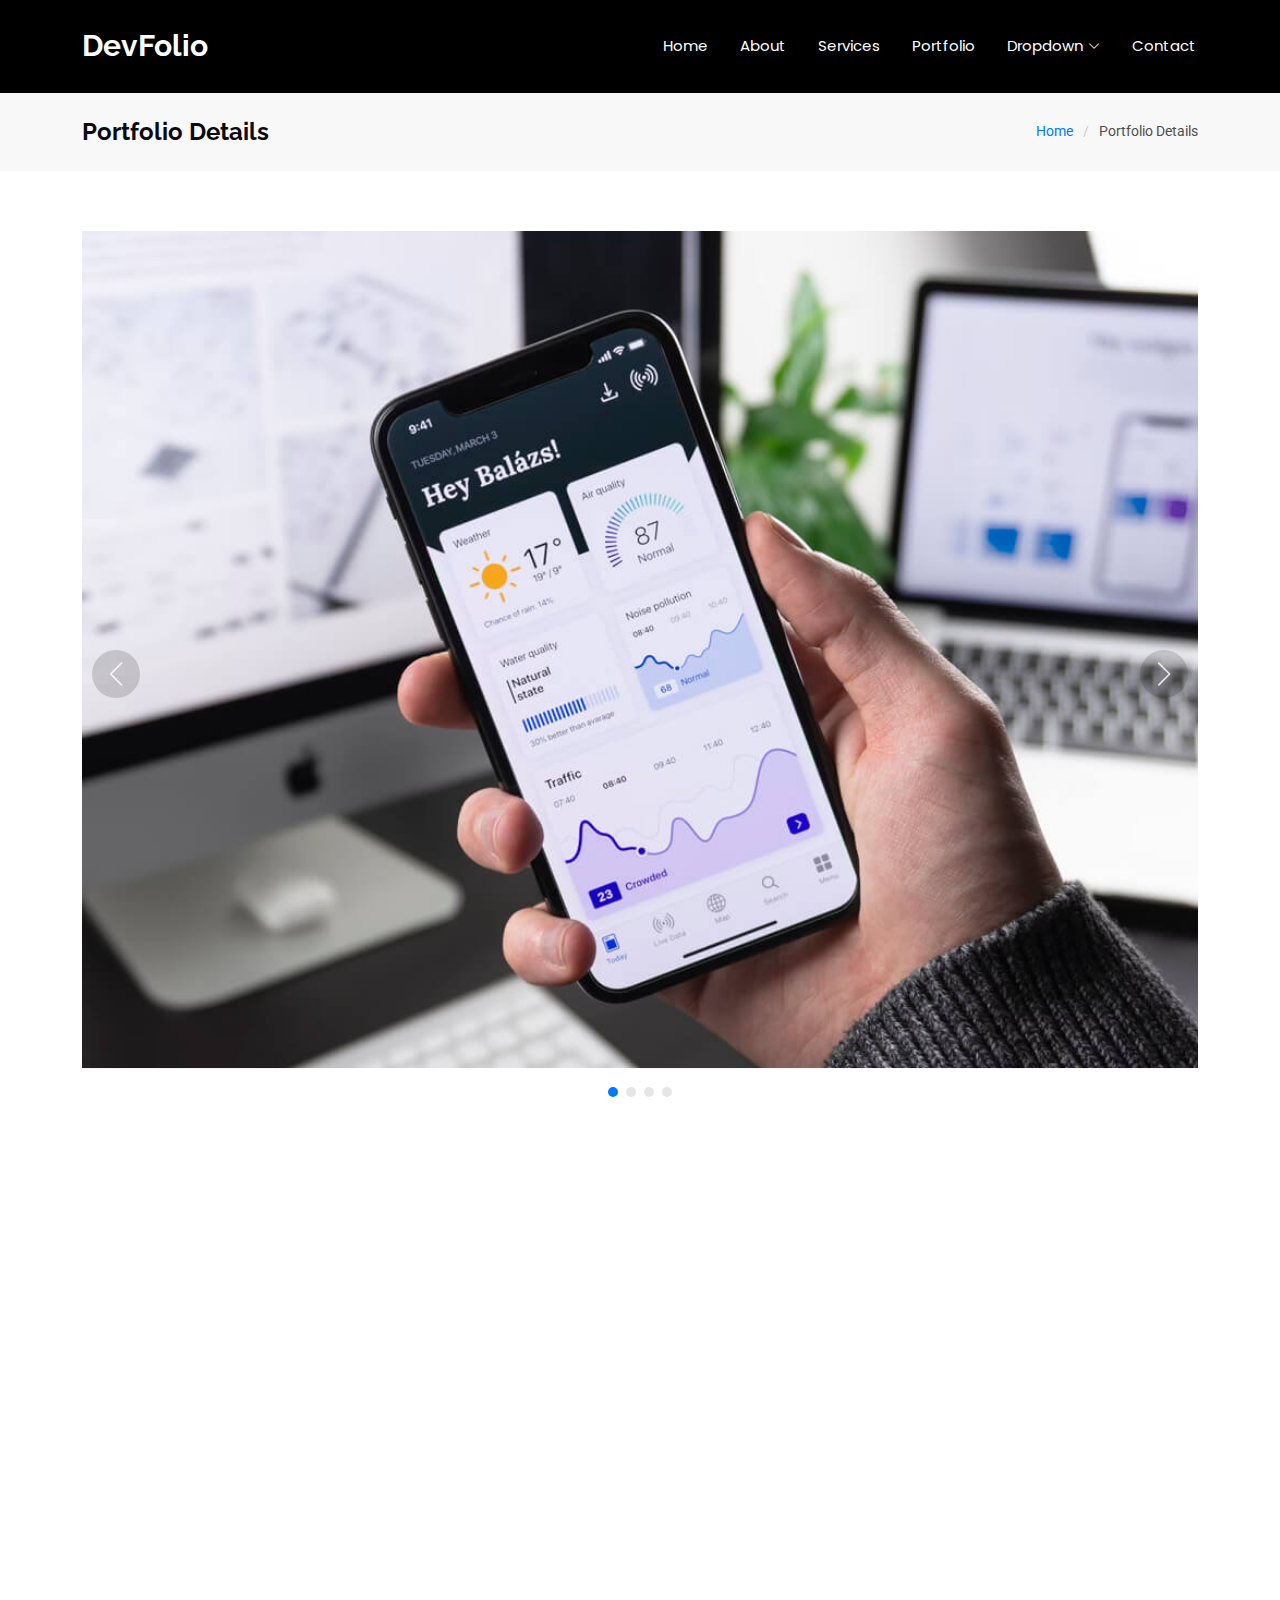
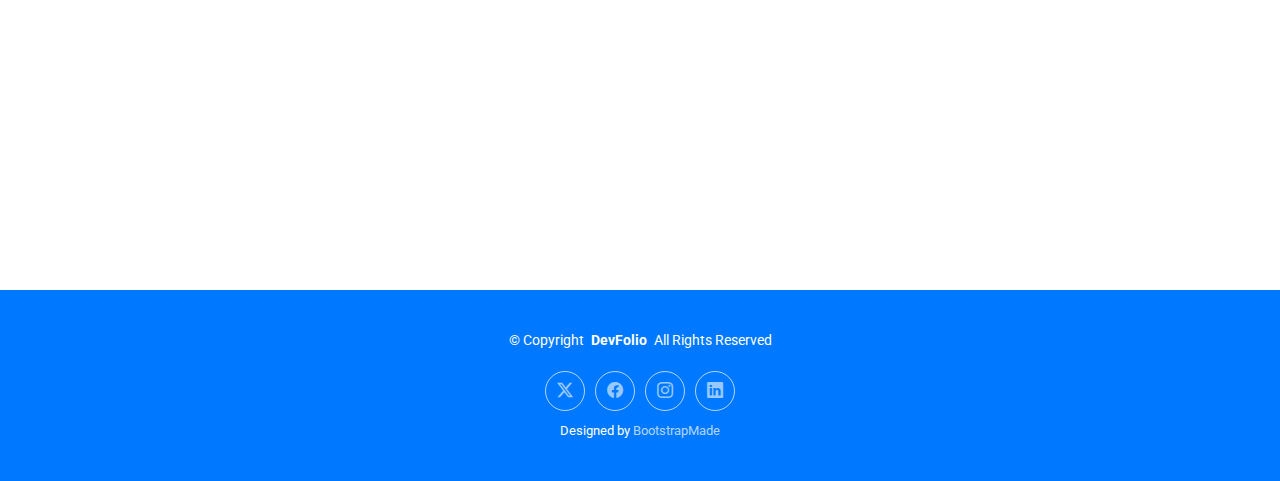
<file: portfolio-details.html>
<!DOCTYPE html>
<html lang="en">

<head>
  <meta charset="utf-8">
  <meta content="width=device-width, initial-scale=1.0" name="viewport">
  <title>Portfolio Details - DevFolio Bootstrap Template</title>
  <meta name="description" content="">
  <meta name="keywords" content="">

  <!-- Favicons -->
  <link href="assets/img/favicon.png" rel="icon">
  <link href="assets/img/apple-touch-icon.png" rel="apple-touch-icon">

  <!-- Fonts -->
  <link href="https://fonts.googleapis.com" rel="preconnect">
  <link href="https://fonts.gstatic.com" rel="preconnect" crossorigin>
  <link href="https://fonts.googleapis.com/css2?family=Roboto:ital,wght@0,100;0,300;0,400;0,500;0,700;0,900;1,100;1,300;1,400;1,500;1,700;1,900&family=Poppins:ital,wght@0,100;0,200;0,300;0,400;0,500;0,600;0,700;0,800;0,900;1,100;1,200;1,300;1,400;1,500;1,600;1,700;1,800;1,900&family=Raleway:ital,wght@0,100;0,200;0,300;0,400;0,500;0,600;0,700;0,800;0,900;1,100;1,200;1,300;1,400;1,500;1,600;1,700;1,800;1,900&display=swap" rel="stylesheet">

  <!-- Vendor CSS Files -->
  <link href="assets/vendor/bootstrap/css/bootstrap.min.css" rel="stylesheet">
  <link href="assets/vendor/bootstrap-icons/bootstrap-icons.css" rel="stylesheet">
  <link href="assets/vendor/aos/aos.css" rel="stylesheet">
  <link href="assets/vendor/glightbox/css/glightbox.min.css" rel="stylesheet">
  <link href="assets/vendor/swiper/swiper-bundle.min.css" rel="stylesheet">

  <!-- Main CSS File -->
  <link href="assets/css/main.css" rel="stylesheet">

  <!-- =======================================================
  * Template Name: DevFolio
  * Template URL: https://bootstrapmade.com/devfolio-bootstrap-portfolio-html-template/
  * Updated: Aug 07 2024 with Bootstrap v5.3.3
  * Author: BootstrapMade.com
  * License: https://bootstrapmade.com/license/
  ======================================================== -->
</head>

<body class="portfolio-details-page">

  <header id="header" class="header d-flex align-items-center sticky-top">
    <div class="container-fluid container-xl position-relative d-flex align-items-center justify-content-between">

      <a href="index.html" class="logo d-flex align-items-center">
        <!-- Uncomment the line below if you also wish to use an image logo -->
        <!-- <img src="assets/img/logo.png" alt=""> -->
        <h1 class="sitename">DevFolio</h1>
      </a>

      <nav id="navmenu" class="navmenu">
        <ul>
          <li><a href="#hero">Home<br></a></li>
          <li><a href="#about">About</a></li>
          <li><a href="#services">Services</a></li>
          <li><a href="#portfolio">Portfolio</a></li>
          <li class="dropdown"><a href="#"><span>Dropdown</span> <i class="bi bi-chevron-down toggle-dropdown"></i></a>
            <ul>
              <li><a href="#">Dropdown 1</a></li>
              <li class="dropdown"><a href="#"><span>Deep Dropdown</span> <i class="bi bi-chevron-down toggle-dropdown"></i></a>
                <ul>
                  <li><a href="#">Deep Dropdown 1</a></li>
                  <li><a href="#">Deep Dropdown 2</a></li>
                  <li><a href="#">Deep Dropdown 3</a></li>
                  <li><a href="#">Deep Dropdown 4</a></li>
                  <li><a href="#">Deep Dropdown 5</a></li>
                </ul>
              </li>
              <li><a href="#">Dropdown 2</a></li>
              <li><a href="#">Dropdown 3</a></li>
              <li><a href="#">Dropdown 4</a></li>
            </ul>
          </li>
          <li><a href="#contact">Contact</a></li>
        </ul>
        <i class="mobile-nav-toggle d-xl-none bi bi-list"></i>
      </nav>

    </div>
  </header>

  <main class="main">

    <!-- Page Title -->
    <div class="page-title" data-aos="fade">
      <div class="container d-lg-flex justify-content-between align-items-center">
        <h1 class="mb-2 mb-lg-0">Portfolio Details</h1>
        <nav class="breadcrumbs">
          <ol>
            <li><a href="index.html">Home</a></li>
            <li class="current">Portfolio Details</li>
          </ol>
        </nav>
      </div>
    </div><!-- End Page Title -->

    <!-- Portfolio Details Section -->
    <section id="portfolio-details" class="portfolio-details section">

      <div class="container" data-aos="fade-up">

        <div class="portfolio-details-slider swiper init-swiper">
          <script type="application/json" class="swiper-config">
            {
              "loop": true,
              "speed": 600,
              "autoplay": {
                "delay": 5000
              },
              "slidesPerView": "auto",
              "navigation": {
                "nextEl": ".swiper-button-next",
                "prevEl": ".swiper-button-prev"
              },
              "pagination": {
                "el": ".swiper-pagination",
                "type": "bullets",
                "clickable": true
              }
            }
          </script>
          <div class="swiper-wrapper align-items-center">

            <div class="swiper-slide">
              <img src="assets/img/portfolio/app-1.jpg" alt="">
            </div>

            <div class="swiper-slide">
              <img src="assets/img/portfolio/product-1.jpg" alt="">
            </div>

            <div class="swiper-slide">
              <img src="assets/img/portfolio/branding-1.jpg" alt="">
            </div>

            <div class="swiper-slide">
              <img src="assets/img/portfolio/books-1.jpg" alt="">
            </div>

          </div>
          <div class="swiper-button-prev"></div>
          <div class="swiper-button-next"></div>
          <div class="swiper-pagination"></div>
        </div>

        <div class="row justify-content-between gy-4 mt-4">

          <div class="col-lg-8" data-aos="fade-up">
            <div class="portfolio-description">
              <h2>This is an example of portfolio details</h2>
              <p>
                Autem ipsum nam porro corporis rerum. Quis eos dolorem eos itaque inventore commodi labore quia quia. Exercitationem repudiandae officiis neque suscipit non officia eaque itaque enim. Voluptatem officia accusantium nesciunt est omnis tempora consectetur dignissimos. Sequi nulla at esse enim cum deserunt eius.
              </p>
              <p>
                Amet consequatur qui dolore veniam voluptatem voluptatem sit. Non aspernatur atque natus ut cum nam et. Praesentium error dolores rerum minus sequi quia veritatis eum. Eos et doloribus doloremque nesciunt molestiae laboriosam.
              </p>

              <div class="testimonial-item">
                <p>
                  <i class="bi bi-quote quote-icon-left"></i>
                  <span>Export tempor illum tamen malis malis eram quae irure esse labore quem cillum quid cillum eram malis quorum velit fore eram velit sunt aliqua noster fugiat irure amet legam anim culpa.</span>
                  <i class="bi bi-quote quote-icon-right"></i>
                </p>
                <div>
                  <img src="assets/img/testimonials/testimonials-2.jpg" class="testimonial-img" alt="">
                  <h3>Sara Wilsson</h3>
                  <h4>Designer</h4>
                </div>
              </div>

              <p>
                Impedit ipsum quae et aliquid doloribus et voluptatem quasi. Perspiciatis occaecati earum et magnam animi. Quibusdam non qui ea vitae suscipit vitae sunt. Repudiandae incidunt cumque minus deserunt assumenda tempore. Delectus voluptas necessitatibus est.
              </p>

              <p>
                Sunt voluptatum sapiente facilis quo odio aut ipsum repellat debitis. Molestiae et autem libero. Explicabo et quod necessitatibus similique quis dolor eum. Numquam eaque praesentium rem et qui nesciunt.
              </p>

            </div>
          </div>

          <div class="col-lg-3" data-aos="fade-up" data-aos-delay="100">
            <div class="portfolio-info">
              <h3>Project information</h3>
              <ul>
                <li><strong>Category</strong> Web design</li>
                <li><strong>Client</strong> ASU Company</li>
                <li><strong>Project date</strong> 01 March, 2020</li>
                <li><strong>Project URL</strong> <a href="#">www.example.com</a></li>
                <li><a href="#" class="btn-visit align-self-start">Visit Website</a></li>
              </ul>
            </div>
          </div>

        </div>

      </div>

    </section><!-- /Portfolio Details Section -->

  </main>

  <footer id="footer" class="footer accent-background">

    <div class="container">
      <div class="copyright text-center ">
        <p>© <span>Copyright</span> <strong class="px-1 sitename">DevFolio</strong> <span>All Rights Reserved</span></p>
      </div>
      <div class="social-links d-flex justify-content-center">
        <a href=""><i class="bi bi-twitter-x"></i></a>
        <a href=""><i class="bi bi-facebook"></i></a>
        <a href=""><i class="bi bi-instagram"></i></a>
        <a href=""><i class="bi bi-linkedin"></i></a>
      </div>
      <div class="credits">
        <!-- All the links in the footer should remain intact. -->
        <!-- You can delete the links only if you've purchased the pro version. -->
        <!-- Licensing information: https://bootstrapmade.com/license/ -->
        <!-- Purchase the pro version with working PHP/AJAX contact form: [buy-url] -->
        Designed by <a href="https://bootstrapmade.com/">BootstrapMade</a>
      </div>
    </div>

  </footer>

  <!-- Scroll Top -->
  <a href="#" id="scroll-top" class="scroll-top d-flex align-items-center justify-content-center"><i class="bi bi-arrow-up-short"></i></a>

  <!-- Preloader -->
  <div id="preloader"></div>

  <!-- Vendor JS Files -->
  <script src="assets/vendor/bootstrap/js/bootstrap.bundle.min.js"></script>
  <script src="assets/vendor/php-email-form/validate.js"></script>
  <script src="assets/vendor/aos/aos.js"></script>
  <script src="assets/vendor/typed.js/typed.umd.js"></script>
  <script src="assets/vendor/waypoints/noframework.waypoints.js"></script>
  <script src="assets/vendor/purecounter/purecounter_vanilla.js"></script>
  <script src="assets/vendor/glightbox/js/glightbox.min.js"></script>
  <script src="assets/vendor/imagesloaded/imagesloaded.pkgd.min.js"></script>
  <script src="assets/vendor/isotope-layout/isotope.pkgd.min.js"></script>
  <script src="assets/vendor/swiper/swiper-bundle.min.js"></script>

  <!-- Main JS File -->
  <script src="assets/js/main.js"></script>

</body>

</html>
</file>
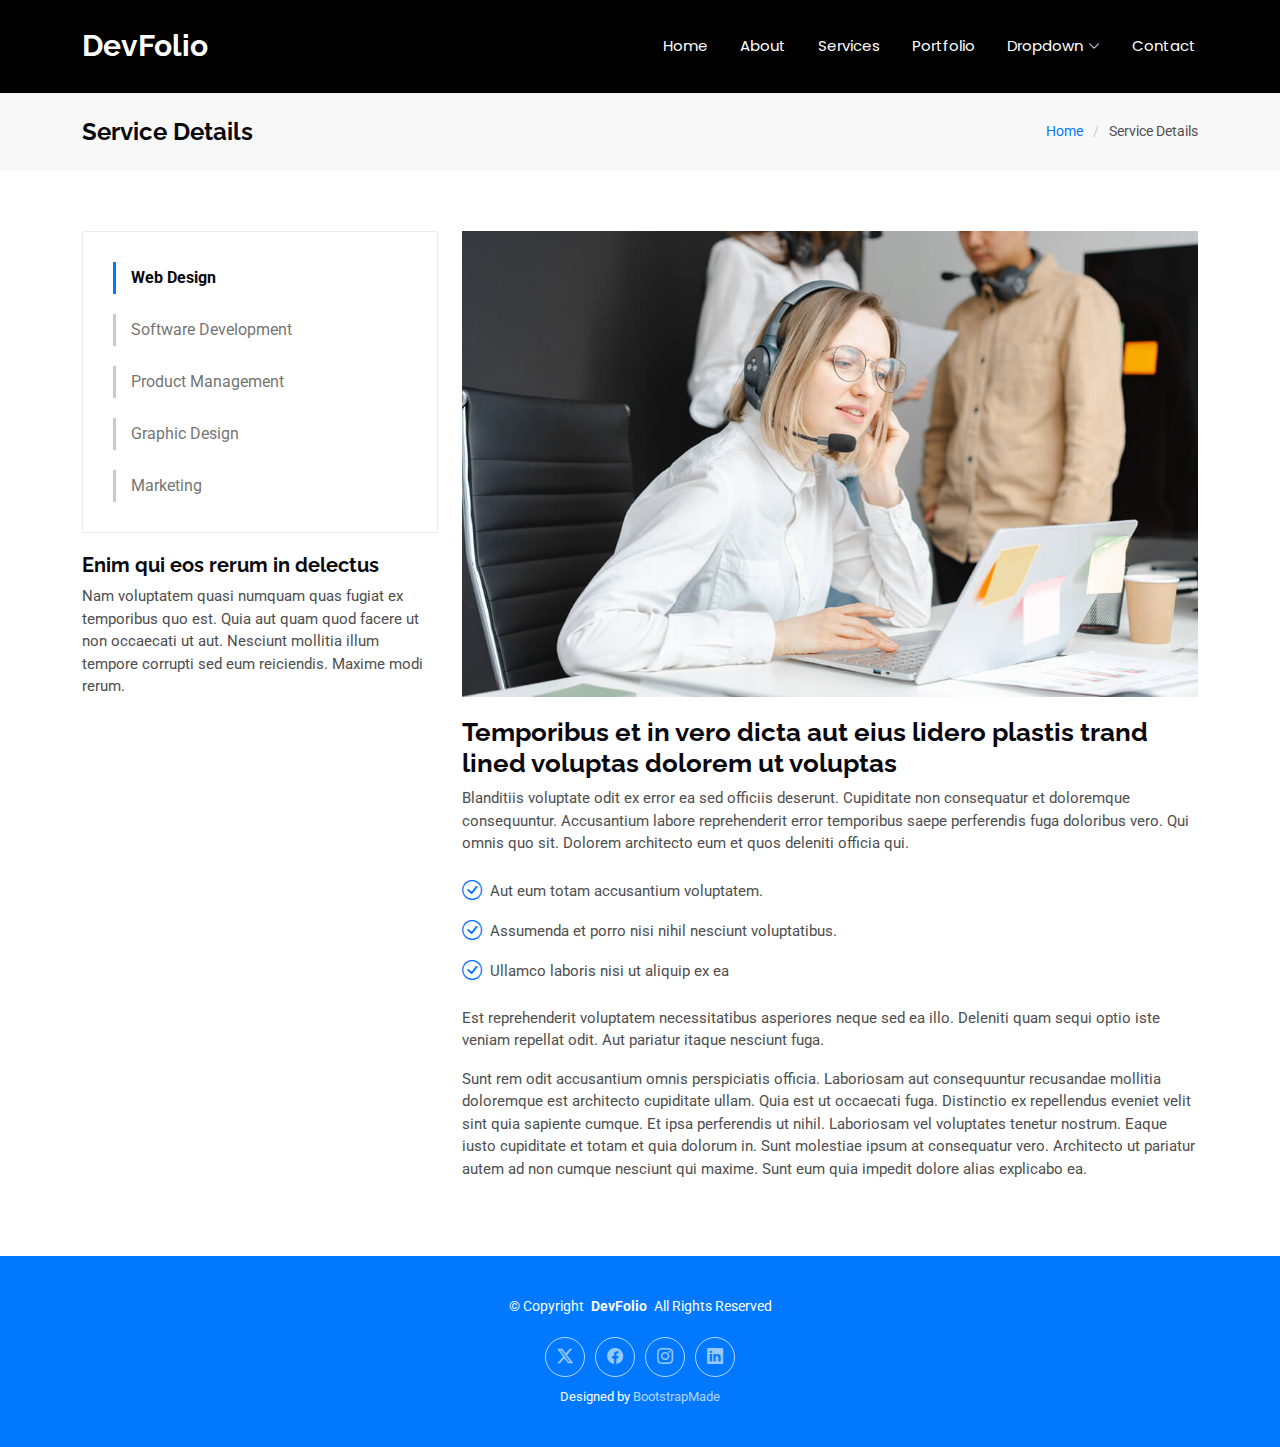
<file: service-details.html>
<!DOCTYPE html>
<html lang="en">

<head>
  <meta charset="utf-8">
  <meta content="width=device-width, initial-scale=1.0" name="viewport">
  <title>Service Details - DevFolio Bootstrap Template</title>
  <meta name="description" content="">
  <meta name="keywords" content="">

  <!-- Favicons -->
  <link href="assets/img/favicon.png" rel="icon">
  <link href="assets/img/apple-touch-icon.png" rel="apple-touch-icon">

  <!-- Fonts -->
  <link href="https://fonts.googleapis.com" rel="preconnect">
  <link href="https://fonts.gstatic.com" rel="preconnect" crossorigin>
  <link href="https://fonts.googleapis.com/css2?family=Roboto:ital,wght@0,100;0,300;0,400;0,500;0,700;0,900;1,100;1,300;1,400;1,500;1,700;1,900&family=Poppins:ital,wght@0,100;0,200;0,300;0,400;0,500;0,600;0,700;0,800;0,900;1,100;1,200;1,300;1,400;1,500;1,600;1,700;1,800;1,900&family=Raleway:ital,wght@0,100;0,200;0,300;0,400;0,500;0,600;0,700;0,800;0,900;1,100;1,200;1,300;1,400;1,500;1,600;1,700;1,800;1,900&display=swap" rel="stylesheet">

  <!-- Vendor CSS Files -->
  <link href="assets/vendor/bootstrap/css/bootstrap.min.css" rel="stylesheet">
  <link href="assets/vendor/bootstrap-icons/bootstrap-icons.css" rel="stylesheet">
  <link href="assets/vendor/aos/aos.css" rel="stylesheet">
  <link href="assets/vendor/glightbox/css/glightbox.min.css" rel="stylesheet">
  <link href="assets/vendor/swiper/swiper-bundle.min.css" rel="stylesheet">

  <!-- Main CSS File -->
  <link href="assets/css/main.css" rel="stylesheet">

  <!-- =======================================================
  * Template Name: DevFolio
  * Template URL: https://bootstrapmade.com/devfolio-bootstrap-portfolio-html-template/
  * Updated: Aug 07 2024 with Bootstrap v5.3.3
  * Author: BootstrapMade.com
  * License: https://bootstrapmade.com/license/
  ======================================================== -->
</head>

<body class="service-details-page">

  <header id="header" class="header d-flex align-items-center sticky-top">
    <div class="container-fluid container-xl position-relative d-flex align-items-center justify-content-between">

      <a href="index.html" class="logo d-flex align-items-center">
        <!-- Uncomment the line below if you also wish to use an image logo -->
        <!-- <img src="assets/img/logo.png" alt=""> -->
        <h1 class="sitename">DevFolio</h1>
      </a>

      <nav id="navmenu" class="navmenu">
        <ul>
          <li><a href="#hero">Home<br></a></li>
          <li><a href="#about">About</a></li>
          <li><a href="#services">Services</a></li>
          <li><a href="#portfolio">Portfolio</a></li>
          <li class="dropdown"><a href="#"><span>Dropdown</span> <i class="bi bi-chevron-down toggle-dropdown"></i></a>
            <ul>
              <li><a href="#">Dropdown 1</a></li>
              <li class="dropdown"><a href="#"><span>Deep Dropdown</span> <i class="bi bi-chevron-down toggle-dropdown"></i></a>
                <ul>
                  <li><a href="#">Deep Dropdown 1</a></li>
                  <li><a href="#">Deep Dropdown 2</a></li>
                  <li><a href="#">Deep Dropdown 3</a></li>
                  <li><a href="#">Deep Dropdown 4</a></li>
                  <li><a href="#">Deep Dropdown 5</a></li>
                </ul>
              </li>
              <li><a href="#">Dropdown 2</a></li>
              <li><a href="#">Dropdown 3</a></li>
              <li><a href="#">Dropdown 4</a></li>
            </ul>
          </li>
          <li><a href="#contact">Contact</a></li>
        </ul>
        <i class="mobile-nav-toggle d-xl-none bi bi-list"></i>
      </nav>

    </div>
  </header>

  <main class="main">

    <!-- Page Title -->
    <div class="page-title" data-aos="fade">
      <div class="container d-lg-flex justify-content-between align-items-center">
        <h1 class="mb-2 mb-lg-0">Service Details</h1>
        <nav class="breadcrumbs">
          <ol>
            <li><a href="index.html">Home</a></li>
            <li class="current">Service Details</li>
          </ol>
        </nav>
      </div>
    </div><!-- End Page Title -->

    <!-- Service Details Section -->
    <section id="service-details" class="service-details section">

      <div class="container">

        <div class="row gy-4">

          <div class="col-lg-4" data-aos="fade-up" data-aos-delay="100">
            <div class="services-list">
              <a href="#" class="active">Web Design</a>
              <a href="#">Software Development</a>
              <a href="#">Product Management</a>
              <a href="#">Graphic Design</a>
              <a href="#">Marketing</a>
            </div>

            <h4>Enim qui eos rerum in delectus</h4>
            <p>Nam voluptatem quasi numquam quas fugiat ex temporibus quo est. Quia aut quam quod facere ut non occaecati ut aut. Nesciunt mollitia illum tempore corrupti sed eum reiciendis. Maxime modi rerum.</p>
          </div>

          <div class="col-lg-8" data-aos="fade-up" data-aos-delay="200">
            <img src="assets/img/services.jpg" alt="" class="img-fluid services-img">
            <h3>Temporibus et in vero dicta aut eius lidero plastis trand lined voluptas dolorem ut voluptas</h3>
            <p>
              Blanditiis voluptate odit ex error ea sed officiis deserunt. Cupiditate non consequatur et doloremque consequuntur. Accusantium labore reprehenderit error temporibus saepe perferendis fuga doloribus vero. Qui omnis quo sit. Dolorem architecto eum et quos deleniti officia qui.
            </p>
            <ul>
              <li><i class="bi bi-check-circle"></i> <span>Aut eum totam accusantium voluptatem.</span></li>
              <li><i class="bi bi-check-circle"></i> <span>Assumenda et porro nisi nihil nesciunt voluptatibus.</span></li>
              <li><i class="bi bi-check-circle"></i> <span>Ullamco laboris nisi ut aliquip ex ea</span></li>
            </ul>
            <p>
              Est reprehenderit voluptatem necessitatibus asperiores neque sed ea illo. Deleniti quam sequi optio iste veniam repellat odit. Aut pariatur itaque nesciunt fuga.
            </p>
            <p>
              Sunt rem odit accusantium omnis perspiciatis officia. Laboriosam aut consequuntur recusandae mollitia doloremque est architecto cupiditate ullam. Quia est ut occaecati fuga. Distinctio ex repellendus eveniet velit sint quia sapiente cumque. Et ipsa perferendis ut nihil. Laboriosam vel voluptates tenetur nostrum. Eaque iusto cupiditate et totam et quia dolorum in. Sunt molestiae ipsum at consequatur vero. Architecto ut pariatur autem ad non cumque nesciunt qui maxime. Sunt eum quia impedit dolore alias explicabo ea.
            </p>
          </div>

        </div>

      </div>

    </section><!-- /Service Details Section -->

  </main>

  <footer id="footer" class="footer accent-background">

    <div class="container">
      <div class="copyright text-center ">
        <p>© <span>Copyright</span> <strong class="px-1 sitename">DevFolio</strong> <span>All Rights Reserved</span></p>
      </div>
      <div class="social-links d-flex justify-content-center">
        <a href=""><i class="bi bi-twitter-x"></i></a>
        <a href=""><i class="bi bi-facebook"></i></a>
        <a href=""><i class="bi bi-instagram"></i></a>
        <a href=""><i class="bi bi-linkedin"></i></a>
      </div>
      <div class="credits">
        <!-- All the links in the footer should remain intact. -->
        <!-- You can delete the links only if you've purchased the pro version. -->
        <!-- Licensing information: https://bootstrapmade.com/license/ -->
        <!-- Purchase the pro version with working PHP/AJAX contact form: [buy-url] -->
        Designed by <a href="https://bootstrapmade.com/">BootstrapMade</a>
      </div>
    </div>

  </footer>

  <!-- Scroll Top -->
  <a href="#" id="scroll-top" class="scroll-top d-flex align-items-center justify-content-center"><i class="bi bi-arrow-up-short"></i></a>

  <!-- Preloader -->
  <div id="preloader"></div>

  <!-- Vendor JS Files -->
  <script src="assets/vendor/bootstrap/js/bootstrap.bundle.min.js"></script>
  <script src="assets/vendor/php-email-form/validate.js"></script>
  <script src="assets/vendor/aos/aos.js"></script>
  <script src="assets/vendor/typed.js/typed.umd.js"></script>
  <script src="assets/vendor/waypoints/noframework.waypoints.js"></script>
  <script src="assets/vendor/purecounter/purecounter_vanilla.js"></script>
  <script src="assets/vendor/glightbox/js/glightbox.min.js"></script>
  <script src="assets/vendor/imagesloaded/imagesloaded.pkgd.min.js"></script>
  <script src="assets/vendor/isotope-layout/isotope.pkgd.min.js"></script>
  <script src="assets/vendor/swiper/swiper-bundle.min.js"></script>

  <!-- Main JS File -->
  <script src="assets/js/main.js"></script>

</body>

</html>
</file>
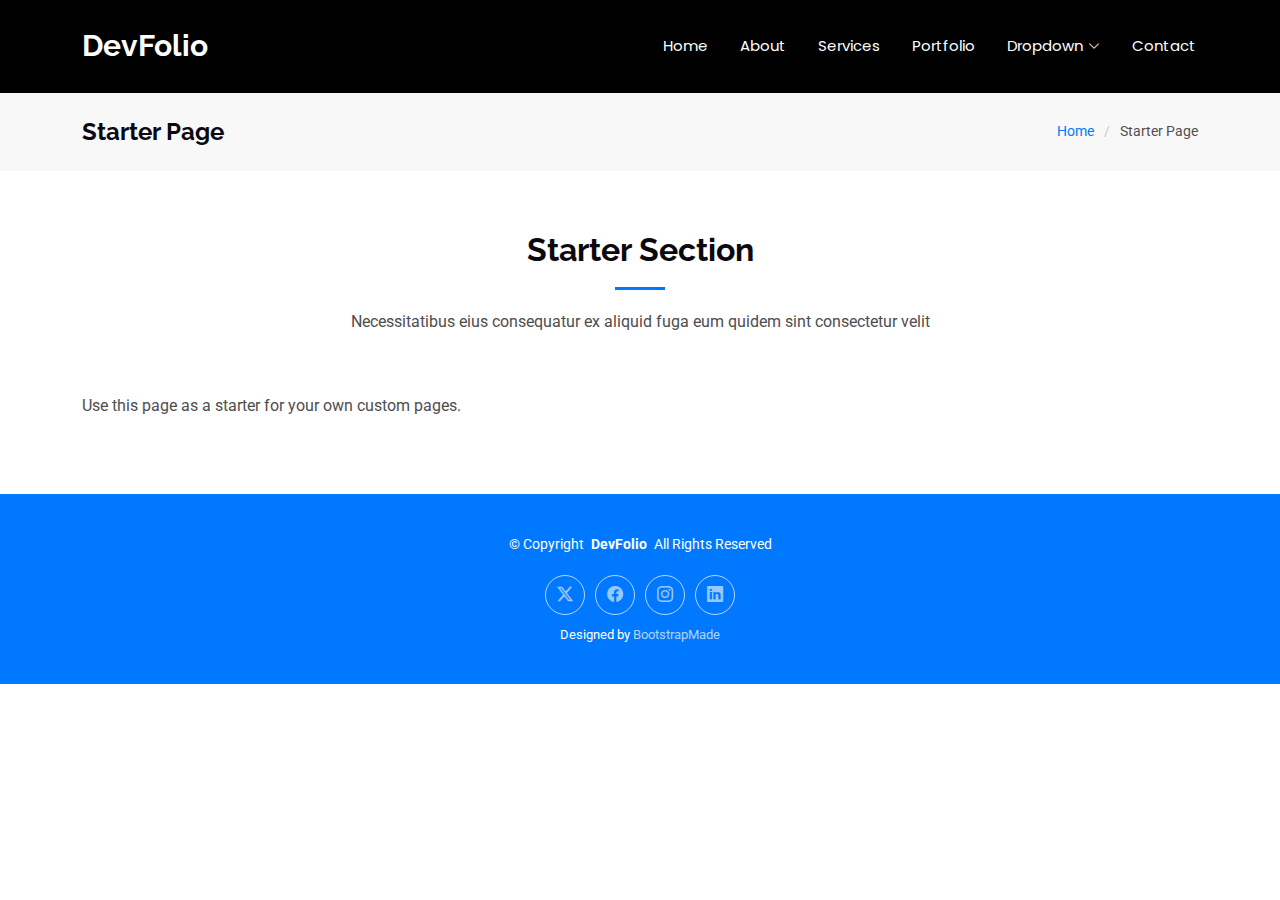
<file: starter-page.html>
<!DOCTYPE html>
<html lang="en">

<head>
  <meta charset="utf-8">
  <meta content="width=device-width, initial-scale=1.0" name="viewport">
  <title>Starter Page - DevFolio Bootstrap Template</title>
  <meta name="description" content="">
  <meta name="keywords" content="">

  <!-- Favicons -->
  <link href="assets/img/favicon.png" rel="icon">
  <link href="assets/img/apple-touch-icon.png" rel="apple-touch-icon">

  <!-- Fonts -->
  <link href="https://fonts.googleapis.com" rel="preconnect">
  <link href="https://fonts.gstatic.com" rel="preconnect" crossorigin>
  <link href="https://fonts.googleapis.com/css2?family=Roboto:ital,wght@0,100;0,300;0,400;0,500;0,700;0,900;1,100;1,300;1,400;1,500;1,700;1,900&family=Poppins:ital,wght@0,100;0,200;0,300;0,400;0,500;0,600;0,700;0,800;0,900;1,100;1,200;1,300;1,400;1,500;1,600;1,700;1,800;1,900&family=Raleway:ital,wght@0,100;0,200;0,300;0,400;0,500;0,600;0,700;0,800;0,900;1,100;1,200;1,300;1,400;1,500;1,600;1,700;1,800;1,900&display=swap" rel="stylesheet">

  <!-- Vendor CSS Files -->
  <link href="assets/vendor/bootstrap/css/bootstrap.min.css" rel="stylesheet">
  <link href="assets/vendor/bootstrap-icons/bootstrap-icons.css" rel="stylesheet">
  <link href="assets/vendor/aos/aos.css" rel="stylesheet">
  <link href="assets/vendor/glightbox/css/glightbox.min.css" rel="stylesheet">
  <link href="assets/vendor/swiper/swiper-bundle.min.css" rel="stylesheet">

  <!-- Main CSS File -->
  <link href="assets/css/main.css" rel="stylesheet">

  <!-- =======================================================
  * Template Name: DevFolio
  * Template URL: https://bootstrapmade.com/devfolio-bootstrap-portfolio-html-template/
  * Updated: Aug 07 2024 with Bootstrap v5.3.3
  * Author: BootstrapMade.com
  * License: https://bootstrapmade.com/license/
  ======================================================== -->
</head>

<body class="starter-page-page">

  <header id="header" class="header d-flex align-items-center sticky-top">
    <div class="container-fluid container-xl position-relative d-flex align-items-center justify-content-between">

      <a href="index.html" class="logo d-flex align-items-center">
        <!-- Uncomment the line below if you also wish to use an image logo -->
        <!-- <img src="assets/img/logo.png" alt=""> -->
        <h1 class="sitename">DevFolio</h1>
      </a>

      <nav id="navmenu" class="navmenu">
        <ul>
          <li><a href="#hero">Home<br></a></li>
          <li><a href="#about">About</a></li>
          <li><a href="#services">Services</a></li>
          <li><a href="#portfolio">Portfolio</a></li>
          <li class="dropdown"><a href="#"><span>Dropdown</span> <i class="bi bi-chevron-down toggle-dropdown"></i></a>
            <ul>
              <li><a href="#">Dropdown 1</a></li>
              <li class="dropdown"><a href="#"><span>Deep Dropdown</span> <i class="bi bi-chevron-down toggle-dropdown"></i></a>
                <ul>
                  <li><a href="#">Deep Dropdown 1</a></li>
                  <li><a href="#">Deep Dropdown 2</a></li>
                  <li><a href="#">Deep Dropdown 3</a></li>
                  <li><a href="#">Deep Dropdown 4</a></li>
                  <li><a href="#">Deep Dropdown 5</a></li>
                </ul>
              </li>
              <li><a href="#">Dropdown 2</a></li>
              <li><a href="#">Dropdown 3</a></li>
              <li><a href="#">Dropdown 4</a></li>
            </ul>
          </li>
          <li><a href="#contact">Contact</a></li>
        </ul>
        <i class="mobile-nav-toggle d-xl-none bi bi-list"></i>
      </nav>

    </div>
  </header>

  <main class="main">

    <!-- Page Title -->
    <div class="page-title" data-aos="fade">
      <div class="container d-lg-flex justify-content-between align-items-center">
        <h1 class="mb-2 mb-lg-0">Starter Page</h1>
        <nav class="breadcrumbs">
          <ol>
            <li><a href="index.html">Home</a></li>
            <li class="current">Starter Page</li>
          </ol>
        </nav>
      </div>
    </div><!-- End Page Title -->

    <!-- Starter Section Section -->
    <section id="starter-section" class="starter-section section">

      <!-- Section Title -->
      <div class="container section-title" data-aos="fade-up">
        <h2>Starter Section</h2>
        <p>Necessitatibus eius consequatur ex aliquid fuga eum quidem sint consectetur velit</p>
      </div><!-- End Section Title -->

      <div class="container" data-aos="fade-up">
        <p>Use this page as a starter for your own custom pages.</p>
      </div>

    </section><!-- /Starter Section Section -->

  </main>

  <footer id="footer" class="footer accent-background">

    <div class="container">
      <div class="copyright text-center ">
        <p>© <span>Copyright</span> <strong class="px-1 sitename">DevFolio</strong> <span>All Rights Reserved</span></p>
      </div>
      <div class="social-links d-flex justify-content-center">
        <a href=""><i class="bi bi-twitter-x"></i></a>
        <a href=""><i class="bi bi-facebook"></i></a>
        <a href=""><i class="bi bi-instagram"></i></a>
        <a href=""><i class="bi bi-linkedin"></i></a>
      </div>
      <div class="credits">
        <!-- All the links in the footer should remain intact. -->
        <!-- You can delete the links only if you've purchased the pro version. -->
        <!-- Licensing information: https://bootstrapmade.com/license/ -->
        <!-- Purchase the pro version with working PHP/AJAX contact form: [buy-url] -->
        Designed by <a href="https://bootstrapmade.com/">BootstrapMade</a>
      </div>
    </div>

  </footer>

  <!-- Scroll Top -->
  <a href="#" id="scroll-top" class="scroll-top d-flex align-items-center justify-content-center"><i class="bi bi-arrow-up-short"></i></a>

  <!-- Preloader -->
  <div id="preloader"></div>

  <!-- Vendor JS Files -->
  <script src="assets/vendor/bootstrap/js/bootstrap.bundle.min.js"></script>
  <script src="assets/vendor/php-email-form/validate.js"></script>
  <script src="assets/vendor/aos/aos.js"></script>
  <script src="assets/vendor/typed.js/typed.umd.js"></script>
  <script src="assets/vendor/waypoints/noframework.waypoints.js"></script>
  <script src="assets/vendor/purecounter/purecounter_vanilla.js"></script>
  <script src="assets/vendor/glightbox/js/glightbox.min.js"></script>
  <script src="assets/vendor/imagesloaded/imagesloaded.pkgd.min.js"></script>
  <script src="assets/vendor/isotope-layout/isotope.pkgd.min.js"></script>
  <script src="assets/vendor/swiper/swiper-bundle.min.js"></script>

  <!-- Main JS File -->
  <script src="assets/js/main.js"></script>

</body>

</html>
</file>
<file: assets/css/main.css>
/**
* Template Name: DevFolio
* Template URL: https://bootstrapmade.com/devfolio-bootstrap-portfolio-html-template/
* Updated: Aug 07 2024 with Bootstrap v5.3.3
* Author: BootstrapMade.com
* License: https://bootstrapmade.com/license/
*/

/*--------------------------------------------------------------
# Font & Color Variables
# Help: https://bootstrapmade.com/color-system/
--------------------------------------------------------------*/
/* Fonts */
:root {
  --default-font: "Roboto",  system-ui, -apple-system, "Segoe UI", Roboto, "Helvetica Neue", Arial, "Noto Sans", "Liberation Sans", sans-serif, "Apple Color Emoji", "Segoe UI Emoji", "Segoe UI Symbol", "Noto Color Emoji";
  --heading-font: "Raleway",  sans-serif;
  --nav-font: "Poppins",  sans-serif;
}

/* Global Colors - The following color variables are used throughout the website. Updating them here will change the color scheme of the entire website */
:root { 
  --background-color: #ffffff; /* Background color for the entire website, including individual sections */
  --default-color: #4e4e4e; /* Default color used for the majority of the text content across the entire website */
  --heading-color: #0a090f; /* Color for headings, subheadings and title throughout the website */
  --accent-color: #0078ff; /* Accent color that represents your brand on the website. It's used for buttons, links, and other elements that need to stand out */
  --surface-color: #ffffff; /* The surface color is used as a background of boxed elements within sections, such as cards, icon boxes, or other elements that require a visual separation from the global background. */
  --contrast-color: #ffffff; /* Contrast color for text, ensuring readability against backgrounds of accent, heading, or default colors. */
}

/* Nav Menu Colors - The following color variables are used specifically for the navigation menu. They are separate from the global colors to allow for more customization options */
:root {
  --nav-color: #ffffff;  /* The default color of the main navmenu links */
  --nav-hover-color: #ffffff; /* Applied to main navmenu links when they are hovered over or active */
  --nav-mobile-background-color: #ffffff; /* Used as the background color for mobile navigation menu */
  --nav-dropdown-background-color: #ffffff; /* Used as the background color for dropdown items that appear when hovering over primary navigation items */
  --nav-dropdown-color: #212529; /* Used for navigation links of the dropdown items in the navigation menu. */
  --nav-dropdown-hover-color: #0078ff; /* Similar to --nav-hover-color, this color is applied to dropdown navigation links when they are hovered over. */
}

/* Color Presets - These classes override global colors when applied to any section or element, providing reuse of the sam color scheme. */

.light-background {
  --background-color: #f9f9f9;
  --surface-color: #ffffff;
}

.dark-background {
  --background-color: #060606;
  --default-color: #ffffff;
  --heading-color: #ffffff;
  --surface-color: #252525;
  --contrast-color: #ffffff;
}

.accent-background {
  --background-color: #0078ff;
  --default-color: #ffffff;
  --heading-color: #ffffff;
  --accent-color: #ffffff;
  --surface-color: #3393ff;
  --contrast-color: #ffffff;
}

/* Smooth scroll */
:root {
  scroll-behavior: smooth;
}

/*--------------------------------------------------------------
# General Styling & Shared Classes
--------------------------------------------------------------*/
body {
  color: var(--default-color);
  background-color: var(--background-color);
  font-family: var(--default-font);
}

a {
  color: var(--accent-color);
  text-decoration: none;
  transition: 0.3s;
}

a:hover {
  color: color-mix(in srgb, var(--accent-color), transparent 25%);
  text-decoration: none;
}

h1,
h2,
h3,
h4,
h5,
h6 {
  color: var(--heading-color);
  font-family: var(--heading-font);
}

/* PHP Email Form Messages
------------------------------*/
.php-email-form .error-message {
  display: none;
  background: #df1529;
  color: #ffffff;
  text-align: left;
  padding: 15px;
  margin-bottom: 24px;
  font-weight: 600;
}

.php-email-form .sent-message {
  display: none;
  color: #ffffff;
  background: #059652;
  text-align: center;
  padding: 15px;
  margin-bottom: 24px;
  font-weight: 600;
}

.php-email-form .loading {
  display: none;
  background: var(--surface-color);
  text-align: center;
  padding: 15px;
  margin-bottom: 24px;
}

.php-email-form .loading:before {
  content: "";
  display: inline-block;
  border-radius: 50%;
  width: 24px;
  height: 24px;
  margin: 0 10px -6px 0;
  border: 3px solid var(--accent-color);
  border-top-color: var(--surface-color);
  animation: php-email-form-loading 1s linear infinite;
}

@keyframes php-email-form-loading {
  0% {
    transform: rotate(0deg);
  }

  100% {
    transform: rotate(360deg);
  }
}

/*--------------------------------------------------------------
# Global Header
--------------------------------------------------------------*/
.header {
  --background-color: #000000;
  --default-color: #ffffff;
  --heading-color: #ffffff;
  color: var(--default-color);
  background-color: var(--background-color);
  padding: 20px 0;
  transition: all 0.5s;
  z-index: 997;
}

.header .logo {
  line-height: 1;
}

.header .logo img {
  max-height: 32px;
  margin-right: 8px;
}

.header .logo h1 {
  font-size: 30px;
  margin: 0;
  font-weight: 700;
  color: var(--heading-color);
}

.scrolled .header {
  box-shadow: 0px 0 18px rgba(0, 0, 0, 0.1);
}

/*--------------------------------------------------------------
# Navigation Menu
--------------------------------------------------------------*/
/* Desktop Navigation */
@media (min-width: 1200px) {
  .navmenu {
    padding: 0;
  }

  .navmenu ul {
    margin: 0;
    padding: 0;
    display: flex;
    list-style: none;
    align-items: center;
  }

  .navmenu li {
    position: relative;
  }

  .navmenu>ul>li {
    white-space: nowrap;
    padding: 15px 14px;
  }

  .navmenu>ul>li:last-child {
    padding-right: 0;
  }

  .navmenu a,
  .navmenu a:focus {
    color: var(--nav-color);
    font-size: 15px;
    padding: 0 2px;
    font-family: var(--nav-font);
    font-weight: 400;
    display: flex;
    align-items: center;
    justify-content: space-between;
    white-space: nowrap;
    transition: 0.3s;
    position: relative;
  }

  .navmenu a i,
  .navmenu a:focus i {
    font-size: 12px;
    line-height: 0;
    margin-left: 5px;
    transition: 0.3s;
  }

  .navmenu>ul>li>a:before {
    content: "";
    position: absolute;
    width: 100%;
    height: 2px;
    bottom: -6px;
    left: 0;
    background-color: var(--nav-hover-color);
    visibility: hidden;
    width: 0px;
    transition: all 0.3s ease-in-out 0s;
  }

  .navmenu a:hover:before,
  .navmenu li:hover>a:before,
  .navmenu .active:before {
    visibility: visible;
    width: 100%;
  }

  .navmenu li:hover>a,
  .navmenu .active,
  .navmenu .active:focus {
    color: var(--nav-hover-color);
  }

  .navmenu .dropdown ul {
    margin: 0;
    padding: 10px 0;
    background: var(--nav-dropdown-background-color);
    display: block;
    position: absolute;
    visibility: hidden;
    left: 14px;
    top: 130%;
    opacity: 0;
    transition: 0.3s;
    border-radius: 4px;
    z-index: 99;
    box-shadow: 0px 0px 30px rgba(0, 0, 0, 0.1);
  }

  .navmenu .dropdown ul li {
    min-width: 200px;
  }

  .navmenu .dropdown ul a {
    padding: 10px 20px;
    font-size: 15px;
    text-transform: none;
    color: var(--nav-dropdown-color);
  }

  .navmenu .dropdown ul a i {
    font-size: 12px;
  }

  .navmenu .dropdown ul a:hover,
  .navmenu .dropdown ul .active:hover,
  .navmenu .dropdown ul li:hover>a {
    color: var(--nav-dropdown-hover-color);
  }

  .navmenu .dropdown:hover>ul {
    opacity: 1;
    top: 100%;
    visibility: visible;
  }

  .navmenu .dropdown .dropdown ul {
    top: 0;
    left: -90%;
    visibility: hidden;
  }

  .navmenu .dropdown .dropdown:hover>ul {
    opacity: 1;
    top: 0;
    left: -100%;
    visibility: visible;
  }
}

/* Mobile Navigation */
@media (max-width: 1199px) {
  .mobile-nav-toggle {
    color: var(--nav-color);
    font-size: 28px;
    line-height: 0;
    margin-right: 10px;
    cursor: pointer;
    transition: color 0.3s;
  }

  .navmenu {
    padding: 0;
    z-index: 9997;
  }

  .navmenu ul {
    display: none;
    list-style: none;
    position: absolute;
    inset: 60px 20px 20px 20px;
    padding: 10px 0;
    margin: 0;
    border-radius: 6px;
    background-color: var(--nav-mobile-background-color);
    border: 1px solid color-mix(in srgb, var(--default-color), transparent 90%);
    box-shadow: none;
    overflow-y: auto;
    transition: 0.3s;
    z-index: 9998;
  }

  .navmenu a,
  .navmenu a:focus {
    color: var(--nav-dropdown-color);
    padding: 10px 20px;
    font-family: var(--nav-font);
    font-size: 17px;
    font-weight: 500;
    display: flex;
    align-items: center;
    justify-content: space-between;
    white-space: nowrap;
    transition: 0.3s;
  }

  .navmenu a i,
  .navmenu a:focus i {
    font-size: 12px;
    line-height: 0;
    margin-left: 5px;
    width: 30px;
    height: 30px;
    display: flex;
    align-items: center;
    justify-content: center;
    border-radius: 50%;
    transition: 0.3s;
    background-color: color-mix(in srgb, var(--accent-color), transparent 90%);
  }

  .navmenu a i:hover,
  .navmenu a:focus i:hover {
    background-color: var(--accent-color);
    color: var(--contrast-color);
  }

  .navmenu a:hover,
  .navmenu .active,
  .navmenu .active:focus {
    color: var(--nav-dropdown-hover-color);
  }

  .navmenu .active i,
  .navmenu .active:focus i {
    background-color: var(--accent-color);
    color: var(--contrast-color);
    transform: rotate(180deg);
  }

  .navmenu .dropdown ul {
    position: static;
    display: none;
    z-index: 99;
    padding: 10px 0;
    margin: 10px 20px;
    background-color: var(--nav-dropdown-background-color);
    transition: all 0.5s ease-in-out;
  }

  .navmenu .dropdown ul ul {
    background-color: rgba(33, 37, 41, 0.1);
  }

  .navmenu .dropdown>.dropdown-active {
    display: block;
    background-color: rgba(33, 37, 41, 0.03);
  }

  .mobile-nav-active {
    overflow: hidden;
  }

  .mobile-nav-active .mobile-nav-toggle {
    color: #fff;
    position: absolute;
    font-size: 32px;
    top: 15px;
    right: 15px;
    margin-right: 0;
    z-index: 9999;
  }

  .mobile-nav-active .navmenu {
    position: fixed;
    overflow: hidden;
    inset: 0;
    background: rgba(33, 37, 41, 0.8);
    transition: 0.3s;
  }

  .mobile-nav-active .navmenu>ul {
    display: block;
  }
}

/*--------------------------------------------------------------
# Global Footer
--------------------------------------------------------------*/
.footer {
  color: var(--default-color);
  background-color: var(--background-color);
  font-size: 14px;
  padding: 40px 0;
  position: relative;
}

.footer .copyright p {
  margin-bottom: 0;
}

.footer .social-links {
  margin-top: 20px;
}

.footer .social-links a {
  display: flex;
  align-items: center;
  justify-content: center;
  width: 40px;
  height: 40px;
  border-radius: 50%;
  border: 1px solid color-mix(in srgb, var(--default-color), transparent 30%);
  font-size: 16px;
  color: color-mix(in srgb, var(--default-color), transparent 40%);
  margin: 0 5px;
  transition: 0.3s;
}

.footer .social-links a:hover {
  color: var(--default-color);
  border-color: var(--default-color);
}

.footer .credits {
  margin-top: 10px;
  font-size: 13px;
  text-align: center;
}

.footer .credits a {
  color: color-mix(in srgb, var(--default-color), transparent 30%);
}

/*--------------------------------------------------------------
# Preloader
--------------------------------------------------------------*/
#preloader {
  position: fixed;
  inset: 0;
  z-index: 999999;
  overflow: hidden;
  background: var(--background-color);
  transition: all 0.6s ease-out;
}

#preloader:before {
  content: "";
  position: fixed;
  top: calc(50% - 30px);
  left: calc(50% - 30px);
  border: 6px solid #ffffff;
  border-color: var(--accent-color) transparent var(--accent-color) transparent;
  border-radius: 50%;
  width: 60px;
  height: 60px;
  animation: animate-preloader 1.5s linear infinite;
}

@keyframes animate-preloader {
  0% {
    transform: rotate(0deg);
  }

  100% {
    transform: rotate(360deg);
  }
}

/*--------------------------------------------------------------
# Scroll Top Button
--------------------------------------------------------------*/
.scroll-top {
  position: fixed;
  visibility: hidden;
  opacity: 0;
  right: 15px;
  bottom: -15px;
  z-index: 99999;
  background-color: var(--accent-color);
  width: 44px;
  height: 44px;
  border-radius: 50px;
  transition: all 0.4s;
}

.scroll-top i {
  font-size: 24px;
  color: var(--contrast-color);
  line-height: 0;
}

.scroll-top:hover {
  background-color: color-mix(in srgb, var(--accent-color), transparent 20%);
  color: var(--contrast-color);
}

.scroll-top.active {
  visibility: visible;
  opacity: 1;
  bottom: 15px;
}

/*--------------------------------------------------------------
# Disable aos animation delay on mobile devices
--------------------------------------------------------------*/
@media screen and (max-width: 768px) {
  [data-aos-delay] {
    transition-delay: 0 !important;
  }
}

/*--------------------------------------------------------------
# Global Page Titles & Breadcrumbs
--------------------------------------------------------------*/
.page-title {
  --background-color: color-mix(in srgb, var(--default-color), transparent 96%);
  color: var(--default-color);
  background-color: var(--background-color);
  padding: 25px 0;
  position: relative;
}

.page-title h1 {
  font-size: 24px;
  font-weight: 700;
}

.page-title .breadcrumbs ol {
  display: flex;
  flex-wrap: wrap;
  list-style: none;
  padding: 0;
  margin: 0;
  font-size: 14px;
  font-weight: 400;
}

.page-title .breadcrumbs ol li+li {
  padding-left: 10px;
}

.page-title .breadcrumbs ol li+li::before {
  content: "/";
  display: inline-block;
  padding-right: 10px;
  color: color-mix(in srgb, var(--default-color), transparent 70%);
}

/*--------------------------------------------------------------
# Global Sections
--------------------------------------------------------------*/
section,
.section {
  color: var(--default-color);
  background-color: var(--background-color);
  padding: 60px 0;
  scroll-margin-top: 92px;
  overflow: clip;
}

@media (max-width: 1199px) {

  section,
  .section {
    scroll-margin-top: 76px;
  }
}

/*--------------------------------------------------------------
# Global Section Titles
--------------------------------------------------------------*/
.section-title {
  text-align: center;
  padding-bottom: 60px;
  position: relative;
}

.section-title h2 {
  font-size: 32px;
  font-weight: 700;
  margin-bottom: 20px;
  padding-bottom: 20px;
  position: relative;
}

.section-title h2:after {
  content: "";
  position: absolute;
  display: block;
  width: 50px;
  height: 3px;
  background: var(--accent-color);
  left: 0;
  right: 0;
  bottom: 0;
  margin: auto;
}

.section-title p {
  margin-bottom: 0;
}

/*--------------------------------------------------------------
# Hero Section
--------------------------------------------------------------*/
.hero {
  width: 100%;
  min-height: calc(100vh - 92px);
  position: relative;
  padding: 60px 0;
  display: flex;
  align-items: center;
  justify-content: center;
}

.hero img {
  position: absolute;
  inset: 0;
  display: block;
  width: 100%;
  height: 100%;
  object-fit: cover;
  z-index: 1;
}

.hero:before {
  content: "";
  background: color-mix(in srgb, var(--background-color), transparent 30%);
  position: absolute;
  inset: 0;
  z-index: 2;
}

.hero .container {
  position: relative;
  z-index: 3;
}

.hero h2 {
  margin: 0;
  font-size: 64px;
  font-weight: 700;
}

.hero p {
  margin: 5px 0 0 0;
  font-size: 36px;
  font-weight: 600;
}

.hero p span {
  letter-spacing: 1px;
}

@media (max-width: 768px) {
  .hero h2 {
    font-size: 32px;
  }

  .hero p {
    font-size: 20px;
  }
}

/*--------------------------------------------------------------
# About Section
--------------------------------------------------------------*/
.about .container {
  background-color: var(--surface-color);
  box-shadow: 0px 2px 15px rgba(0, 0, 0, 0.1);
  padding: 30px;
}

.about .skills-content h5 {
  font-size: 18px;
  font-weight: 700;
  margin: 30px 0 15px 0;
}

.about .progress {
  height: 36px;
  display: block;
  background: none;
  border-radius: 0;
  margin-top: 15px;
}

.about .progress .skill {
  color: var(--default-color);
  padding: 0;
  margin: 0 0 6px 0;
  text-transform: uppercase;
  display: block;
  font-weight: 600;
  font-family: var(--heading-font);
}

.about .progress .skill .val {
  float: right;
  font-style: normal;
}

.about .progress-bar-wrap {
  background: color-mix(in srgb, var(--default-color), transparent 90%);
  height: 10px;
}

.about .progress-bar {
  width: 1px;
  height: 10px;
  transition: 0.9s;
  background-color: var(--accent-color);
}

.about .about-me h4 {
  font-size: 28px;
  position: relative;
  padding-bottom: 10px;
  margin-bottom: 30px;
  font-weight: 700;
}

.about .about-me h4:after {
  content: "";
  position: absolute;
  display: block;
  width: 64px;
  height: 3px;
  background: var(--accent-color);
  left: 0;
  bottom: 0;
  margin: auto;
}

.about .about-me p {
  font-size: 18px;
}

/*--------------------------------------------------------------
# Resume Section
--------------------------------------------------------------*/
.resume .resume-title {
  color: var(--heading-color);
  font-size: 26px;
  font-weight: 700;
  margin-top: 20px;
  margin-bottom: 20px;
}

.resume .resume-item {
  padding: 0 0 20px 20px;
  margin-top: -2px;
  border-left: 2px solid var(--accent-color);
  position: relative;
}

.resume .resume-item h4 {
  line-height: 18px;
  font-size: 18px;
  font-weight: 600;
  text-transform: uppercase;
  color: color-mix(in srgb, var(--default-color), transparent 20%);
  margin-bottom: 10px;
}

.resume .resume-item h5 {
  font-size: 16px;
  padding: 5px 15px;
  display: inline-block;
  font-weight: 600;
  margin-bottom: 10px;
}

.resume .resume-item ul {
  padding-left: 20px;
}

.resume .resume-item ul li {
  padding-bottom: 10px;
}

.resume .resume-item:last-child {
  padding-bottom: 0;
}

.resume .resume-item::before {
  content: "";
  position: absolute;
  width: 16px;
  height: 16px;
  border-radius: 50px;
  left: -9px;
  top: 0;
  background: var(--background-color);
  border: 2px solid var(--accent-color);
}

/*--------------------------------------------------------------
# Services Section
--------------------------------------------------------------*/
.services .service-item {
  background-color: var(--surface-color);
  box-shadow: 0px 5px 90px 0px rgba(0, 0, 0, 0.1);
  padding: 60px 30px;
  transition: all ease-in-out 0.3s;
  border-radius: 18px;
  border-bottom: 5px solid var(--surface-color);
  height: 100%;
}

.services .service-item .icon {
  color: var(--contrast-color);
  background: var(--accent-color);
  margin: 0;
  width: 64px;
  height: 64px;
  border-radius: 50px;
  display: flex;
  align-items: center;
  justify-content: center;
  margin-bottom: 20px;
  font-size: 28px;
  transition: ease-in-out 0.3s;
}

.services .service-item h3 {
  font-weight: 700;
  margin: 10px 0 15px 0;
  font-size: 22px;
  transition: ease-in-out 0.3s;
}

.services .service-item p {
  line-height: 24px;
  font-size: 14px;
  margin-bottom: 0;
}

@media (min-width: 1365px) {
  .services .service-item:hover {
    transform: translateY(-10px);
    border-color: var(--accent-color);
  }

  .services .service-item:hover h3 {
    color: var(--accent-color);
  }
}

/*--------------------------------------------------------------
# Stats Section
--------------------------------------------------------------*/
.stats {
  position: relative;
  padding: 120px 0;
}

.stats img {
  position: absolute;
  inset: 0;
  display: block;
  width: 100%;
  height: 100%;
  object-fit: cover;
  z-index: 1;
}

.stats:before {
  content: "";
  background: color-mix(in srgb, var(--background-color), transparent 40%);
  position: absolute;
  inset: 0;
  z-index: 2;
}

.stats .container {
  position: relative;
  z-index: 3;
}

.stats .stats-item {
  padding: 30px;
  width: 100%;
}

.stats .stats-item span {
  font-size: 48px;
  display: block;
  color: var(--default-color);
  font-weight: 700;
}

.stats .stats-item p {
  padding: 0;
  margin: 0;
  font-family: var(--heading-font);
  font-size: 16px;
  font-weight: 700;
  color: color-mix(in srgb, var(--default-color), transparent 40%);
}

/*--------------------------------------------------------------
# Portfolio Section
--------------------------------------------------------------*/
.portfolio .portfolio-filters {
  padding: 0;
  margin: 0 auto 20px auto;
  list-style: none;
  text-align: center;
}

.portfolio .portfolio-filters li {
  cursor: pointer;
  display: inline-block;
  padding: 0;
  font-size: 16px;
  font-weight: 600;
  margin: 0 10px;
  line-height: 1;
  text-transform: uppercase;
  margin-bottom: 5px;
  transition: all 0.3s ease-in-out;
}

.portfolio .portfolio-filters li:hover,
.portfolio .portfolio-filters li.filter-active {
  color: var(--accent-color);
}

.portfolio .portfolio-filters li:first-child {
  margin-left: 0;
}

.portfolio .portfolio-filters li:last-child {
  margin-right: 0;
}

@media (max-width: 575px) {
  .portfolio .portfolio-filters li {
    font-size: 14px;
    margin: 0 5px;
  }
}

.portfolio .portfolio-item {
  position: relative;
}

.portfolio .portfolio-item .portfolio-info {
  opacity: 0;
  position: absolute;
  left: 30px;
  right: 30px;
  bottom: 0;
  z-index: 3;
  transition: all ease-in-out 0.3s;
  background: color-mix(in srgb, var(--background-color), transparent 10%);
  padding: 15px;
}

.portfolio .portfolio-item .portfolio-info h4 {
  font-size: 18px;
  font-weight: 600;
  padding-right: 50px;
}

.portfolio .portfolio-item .portfolio-info p {
  color: color-mix(in srgb, var(--default-color), transparent 30%);
  font-size: 14px;
  margin-bottom: 0;
  padding-right: 50px;
}

.portfolio .portfolio-item .portfolio-info .preview-link,
.portfolio .portfolio-item .portfolio-info .details-link {
  position: absolute;
  right: 50px;
  font-size: 24px;
  top: calc(50% - 14px);
  color: color-mix(in srgb, var(--default-color), transparent 30%);
  transition: 0.3s;
  line-height: 0;
}

.portfolio .portfolio-item .portfolio-info .preview-link:hover,
.portfolio .portfolio-item .portfolio-info .details-link:hover {
  color: var(--accent-color);
}

.portfolio .portfolio-item .portfolio-info .details-link {
  right: 14px;
  font-size: 28px;
}

.portfolio .portfolio-item:hover .portfolio-info {
  opacity: 1;
  bottom: 20px;
}

/*--------------------------------------------------------------
# Pricing Section
--------------------------------------------------------------*/
.pricing .pricing-item {
  border-bottom: 1px dashed color-mix(in srgb, var(--default-color), transparent 60%);
  width: 100%;
  height: 100%;
  padding: 0 0 15px 0;
}

.pricing .pricing-item h3 {
  margin: 0;
  font-size: 20px;
  font-weight: 600;
}

.pricing .pricing-item h4 {
  margin: 0;
  font-size: 18px;
  color: var(--accent-color);
}

/*--------------------------------------------------------------
# Faq Section
--------------------------------------------------------------*/
.faq .content h3 {
  font-weight: 400;
  font-size: 34px;
}

.faq .content p {
  font-size: 15px;
  color: color-mix(in srgb, var(--default-color), transparent 30%);
}

.faq .faq-container .faq-item {
  background-color: var(--surface-color);
  position: relative;
  padding: 20px;
  margin-bottom: 20px;
  box-shadow: 0px 5px 25px 0px rgba(0, 0, 0, 0.1);
  overflow: hidden;
}

.faq .faq-container .faq-item:last-child {
  margin-bottom: 0;
}

.faq .faq-container .faq-item h3 {
  font-weight: 600;
  font-size: 18px;
  line-height: 24px;
  margin: 0 30px 0 0;
  transition: 0.3s;
  cursor: pointer;
  display: flex;
  align-items: flex-start;
}

.faq .faq-container .faq-item h3 .num {
  color: var(--accent-color);
  padding-right: 5px;
}

.faq .faq-container .faq-item h3:hover {
  color: var(--accent-color);
}

.faq .faq-container .faq-item .faq-content {
  display: grid;
  grid-template-rows: 0fr;
  transition: 0.3s ease-in-out;
  visibility: hidden;
  opacity: 0;
}

.faq .faq-container .faq-item .faq-content p {
  margin-bottom: 0;
  overflow: hidden;
}

.faq .faq-container .faq-item .faq-toggle {
  position: absolute;
  top: 20px;
  right: 20px;
  font-size: 16px;
  line-height: 0;
  transition: 0.3s;
  cursor: pointer;
}

.faq .faq-container .faq-item .faq-toggle:hover {
  color: var(--accent-color);
}

.faq .faq-container .faq-active h3 {
  color: var(--accent-color);
}

.faq .faq-container .faq-active .faq-content {
  grid-template-rows: 1fr;
  visibility: visible;
  opacity: 1;
  padding-top: 10px;
}

.faq .faq-container .faq-active .faq-toggle {
  transform: rotate(90deg);
  color: var(--accent-color);
}

/*--------------------------------------------------------------
# Testimonials Section
--------------------------------------------------------------*/
.testimonials {
  padding: 80px 0;
  position: relative;
}

.testimonials:before {
  content: "";
  background: color-mix(in srgb, var(--background-color), transparent 30%);
  position: absolute;
  inset: 0;
  z-index: 2;
}

.testimonials .testimonials-bg {
  position: absolute;
  inset: 0;
  display: block;
  width: 100%;
  height: 100%;
  object-fit: cover;
  z-index: 1;
}

.testimonials .container {
  position: relative;
  z-index: 3;
}

.testimonials .testimonials-carousel,
.testimonials .testimonials-slider {
  overflow: hidden;
}

.testimonials .testimonial-item {
  text-align: center;
}

.testimonials .testimonial-item .testimonial-img {
  width: 100px;
  border-radius: 50%;
  border: 6px solid color-mix(in srgb, var(--default-color), transparent 85%);
  margin: 0 auto;
}

.testimonials .testimonial-item h3 {
  font-size: 20px;
  font-weight: bold;
  margin: 10px 0 5px 0;
}

.testimonials .testimonial-item h4 {
  font-size: 14px;
  margin: 0 0 15px 0;
  color: color-mix(in srgb, var(--default-color), transparent 40%);
}

.testimonials .testimonial-item .stars {
  margin-bottom: 15px;
}

.testimonials .testimonial-item .stars i {
  color: #ffc107;
  margin: 0 1px;
}

.testimonials .testimonial-item .quote-icon-left,
.testimonials .testimonial-item .quote-icon-right {
  color: color-mix(in srgb, var(--default-color), transparent 40%);
  font-size: 26px;
  line-height: 0;
}

.testimonials .testimonial-item .quote-icon-left {
  display: inline-block;
  left: -5px;
  position: relative;
}

.testimonials .testimonial-item .quote-icon-right {
  display: inline-block;
  right: -5px;
  position: relative;
  top: 10px;
  transform: scale(-1, -1);
}

.testimonials .testimonial-item p {
  font-style: italic;
  margin: 0 auto 15px auto;
}

.testimonials .swiper-wrapper {
  height: auto;
}

.testimonials .swiper-pagination {
  margin-top: 20px;
  position: relative;
}

.testimonials .swiper-pagination .swiper-pagination-bullet {
  width: 12px;
  height: 12px;
  background-color: color-mix(in srgb, var(--default-color), transparent 50%);
  opacity: 0.5;
}

.testimonials .swiper-pagination .swiper-pagination-bullet-active {
  background-color: var(--default-color);
  opacity: 1;
}

@media (min-width: 992px) {
  .testimonials .testimonial-item p {
    width: 80%;
  }
}

/*--------------------------------------------------------------
# Contact Section
--------------------------------------------------------------*/
.contact .info-wrap {
  background-color: var(--surface-color);
  box-shadow: 0px 0px 20px rgba(0, 0, 0, 0.1);
  padding: 30px;
  margin-bottom: 30px;
}

.contact .info-item i {
  font-size: 20px;
  color: var(--accent-color);
  width: 56px;
  height: 56px;
  display: flex;
  justify-content: center;
  align-items: center;
  transition: all 0.3s ease-in-out;
  border-radius: 50%;
  border: 1px solid color-mix(in srgb, var(--accent-color), transparent 40%);
  margin-right: 15px;
}

.contact .info-item h3 {
  font-size: 18px;
  font-weight: 700;
  margin: 0 0 2px 0;
}

.contact .info-item p {
  padding: 0;
  margin-bottom: 0;
  font-size: 14px;
}

.contact .info-item:hover i {
  background: var(--accent-color);
  color: var(--contrast-color);
}

.contact .php-email-form {
  background-color: var(--surface-color);
  box-shadow: 0px 0px 20px rgba(0, 0, 0, 0.1);
  padding: 30px;
}

@media (max-width: 575px) {
  .contact .php-email-form {
    padding: 20px;
  }
}

.contact .php-email-form input[type=text],
.contact .php-email-form input[type=email],
.contact .php-email-form textarea {
  font-size: 14px;
  padding: 10px 15px;
  box-shadow: none;
  border-radius: 0;
  color: var(--default-color);
  background-color: color-mix(in srgb, var(--background-color), transparent 50%);
  border-color: color-mix(in srgb, var(--default-color), transparent 80%);
}

.contact .php-email-form input[type=text]:focus,
.contact .php-email-form input[type=email]:focus,
.contact .php-email-form textarea:focus {
  border-color: var(--accent-color);
}

.contact .php-email-form input[type=text]::placeholder,
.contact .php-email-form input[type=email]::placeholder,
.contact .php-email-form textarea::placeholder {
  color: color-mix(in srgb, var(--default-color), transparent 70%);
}

.contact .php-email-form button[type=submit] {
  color: var(--contrast-color);
  background: var(--accent-color);
  border: 0;
  padding: 10px 30px;
  transition: 0.4s;
  border-radius: 50px;
}

.contact .php-email-form button[type=submit]:hover {
  background: color-mix(in srgb, var(--accent-color), transparent 20%);
}

/*--------------------------------------------------------------
# Portfolio Details Section
--------------------------------------------------------------*/
.portfolio-details .portfolio-details-slider img {
  width: 100%;
}

.portfolio-details .swiper-wrapper {
  height: auto;
}

.portfolio-details .swiper-button-prev,
.portfolio-details .swiper-button-next {
  width: 48px;
  height: 48px;
}

.portfolio-details .swiper-button-prev:after,
.portfolio-details .swiper-button-next:after {
  color: rgba(255, 255, 255, 0.8);
  background-color: rgba(0, 0, 0, 0.15);
  font-size: 24px;
  border-radius: 50%;
  width: 48px;
  height: 48px;
  display: flex;
  align-items: center;
  justify-content: center;
  transition: 0.3s;
}

.portfolio-details .swiper-button-prev:hover:after,
.portfolio-details .swiper-button-next:hover:after {
  background-color: rgba(0, 0, 0, 0.3);
}

@media (max-width: 575px) {

  .portfolio-details .swiper-button-prev,
  .portfolio-details .swiper-button-next {
    display: none;
  }
}

.portfolio-details .swiper-pagination {
  margin-top: 20px;
  position: relative;
}

.portfolio-details .swiper-pagination .swiper-pagination-bullet {
  width: 10px;
  height: 10px;
  background-color: color-mix(in srgb, var(--default-color), transparent 85%);
  opacity: 1;
}

.portfolio-details .swiper-pagination .swiper-pagination-bullet-active {
  background-color: var(--accent-color);
}

.portfolio-details .portfolio-info h3 {
  font-size: 22px;
  font-weight: 700;
  margin-bottom: 20px;
  padding-bottom: 20px;
  position: relative;
}

.portfolio-details .portfolio-info h3:after {
  content: "";
  position: absolute;
  display: block;
  width: 50px;
  height: 3px;
  background: var(--accent-color);
  left: 0;
  bottom: 0;
}

.portfolio-details .portfolio-info ul {
  list-style: none;
  padding: 0;
  font-size: 15px;
}

.portfolio-details .portfolio-info ul li {
  display: flex;
  flex-direction: column;
  padding-bottom: 15px;
}

.portfolio-details .portfolio-info ul strong {
  text-transform: uppercase;
  font-weight: 400;
  color: color-mix(in srgb, var(--default-color), transparent 50%);
  font-size: 14px;
}

.portfolio-details .portfolio-info .btn-visit {
  padding: 8px 40px;
  background: var(--accent-color);
  color: var(--contrast-color);
  border-radius: 50px;
  transition: 0.3s;
}

.portfolio-details .portfolio-info .btn-visit:hover {
  background: color-mix(in srgb, var(--accent-color), transparent 20%);
}

.portfolio-details .portfolio-description h2 {
  font-size: 26px;
  font-weight: 700;
  margin-bottom: 20px;
}

.portfolio-details .portfolio-description p {
  padding: 0;
}

.portfolio-details .portfolio-description .testimonial-item {
  padding: 30px 30px 0 30px;
  position: relative;
  background: color-mix(in srgb, var(--default-color), transparent 97%);
  margin-bottom: 50px;
}

.portfolio-details .portfolio-description .testimonial-item .testimonial-img {
  width: 90px;
  border-radius: 50px;
  border: 6px solid var(--background-color);
  float: left;
  margin: 0 10px 0 0;
}

.portfolio-details .portfolio-description .testimonial-item h3 {
  font-size: 18px;
  font-weight: bold;
  margin: 15px 0 5px 0;
  padding-top: 20px;
}

.portfolio-details .portfolio-description .testimonial-item h4 {
  font-size: 14px;
  color: #6c757d;
  margin: 0;
}

.portfolio-details .portfolio-description .testimonial-item .quote-icon-left,
.portfolio-details .portfolio-description .testimonial-item .quote-icon-right {
  color: color-mix(in srgb, var(--accent-color), transparent 50%);
  font-size: 26px;
  line-height: 0;
}

.portfolio-details .portfolio-description .testimonial-item .quote-icon-left {
  display: inline-block;
  left: -5px;
  position: relative;
}

.portfolio-details .portfolio-description .testimonial-item .quote-icon-right {
  display: inline-block;
  right: -5px;
  position: relative;
  top: 10px;
  transform: scale(-1, -1);
}

.portfolio-details .portfolio-description .testimonial-item p {
  font-style: italic;
  margin: 0 0 15px 0 0 0;
  padding: 0;
}

/*--------------------------------------------------------------
# Service Details Section
--------------------------------------------------------------*/
.service-details .services-list {
  background-color: var(--surface-color);
  padding: 10px 30px;
  border: 1px solid color-mix(in srgb, var(--default-color), transparent 90%);
  margin-bottom: 20px;
}

.service-details .services-list a {
  display: block;
  line-height: 1;
  padding: 8px 0 8px 15px;
  border-left: 3px solid color-mix(in srgb, var(--default-color), transparent 70%);
  margin: 20px 0;
  color: color-mix(in srgb, var(--default-color), transparent 20%);
  transition: 0.3s;
}

.service-details .services-list a.active {
  color: var(--heading-color);
  font-weight: 700;
  border-color: var(--accent-color);
}

.service-details .services-list a:hover {
  border-color: var(--accent-color);
}

.service-details .services-img {
  margin-bottom: 20px;
}

.service-details h3 {
  font-size: 26px;
  font-weight: 700;
}

.service-details h4 {
  font-size: 20px;
  font-weight: 700;
}

.service-details p {
  font-size: 15px;
}

.service-details ul {
  list-style: none;
  padding: 0;
  font-size: 15px;
}

.service-details ul li {
  padding: 5px 0;
  display: flex;
  align-items: center;
}

.service-details ul i {
  font-size: 20px;
  margin-right: 8px;
  color: var(--accent-color);
}

/*--------------------------------------------------------------
# Starter Section Section
--------------------------------------------------------------*/
.starter-section {
  /* Add your styles here */
}
</file>
